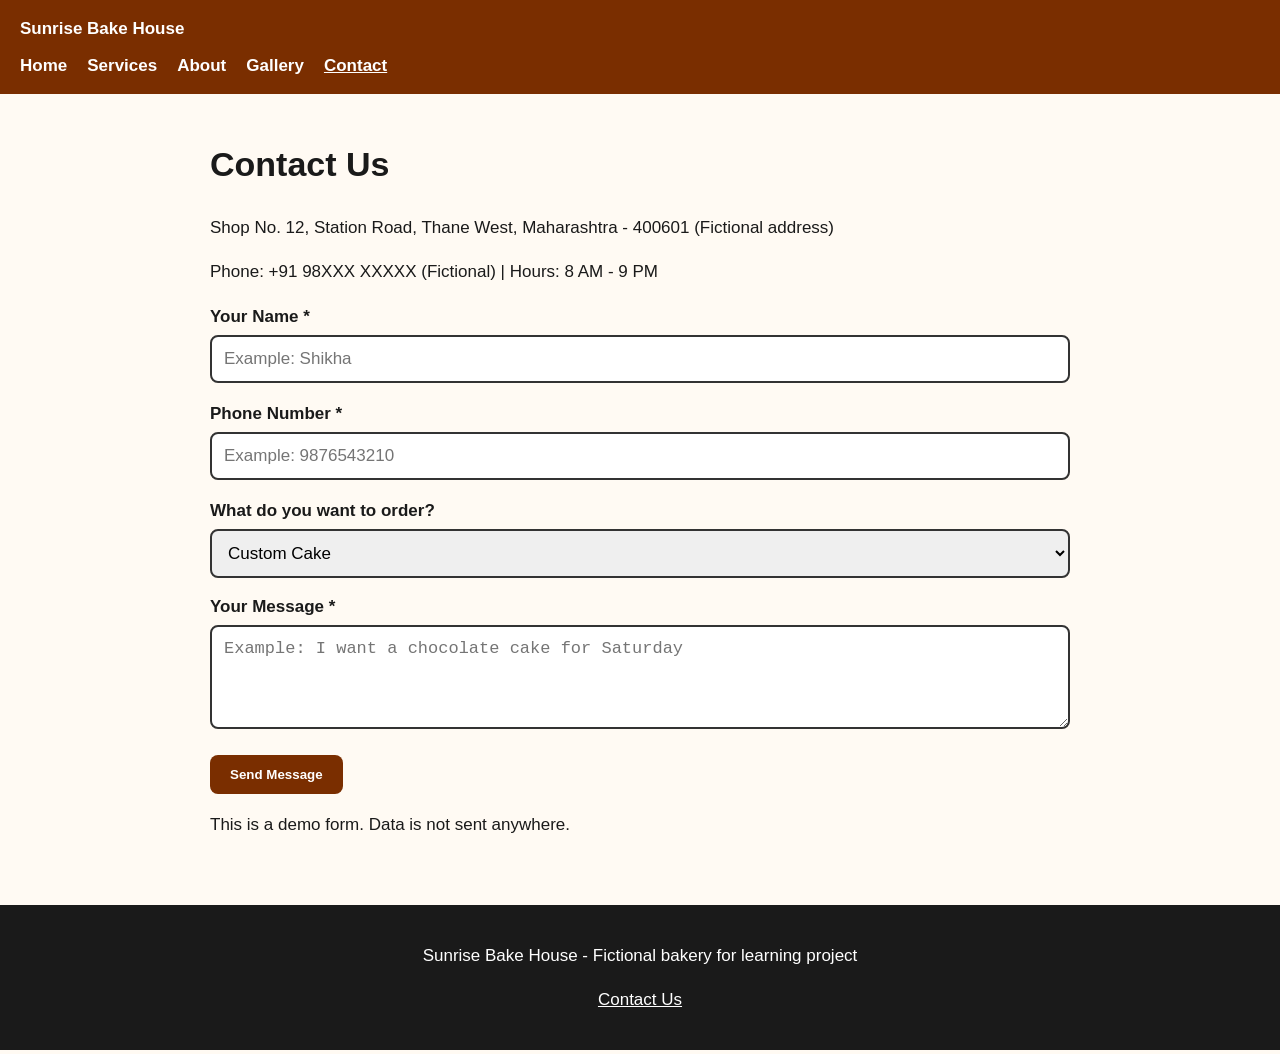
<file: contact.html>
<!DOCTYPE html>
<html lang="en">
<head>
<meta charset="UTF-8">
<meta name="viewport" content="width=device-width, initial-scale=1.0">
<title>Contact | Sunrise Bake House</title>
<meta name="description" content="Contact Sunrise Bake House for orders and enquiries.">
<link rel="stylesheet" href="styles.css">
</head>
<body>
<a class="skip-link" href="#main">Skip to main content</a>
<header>
  <a href="index.html"><strong>Sunrise Bake House</strong></a>
  <nav aria-label="Main navigation">
    <ul>
      <li><a href="index.html">Home</a></li>
      <li><a href="services.html">Services</a></li>
      <li><a href="about.html">About</a></li>
      <li><a href="gallery.html">Gallery</a></li>
      <li><a href="contact.html" aria-current="page">Contact</a></li>
    </ul>
  </nav>
</header>

<main id="main">
  <h1>Contact Us</h1>
  <p>Shop No. 12, Station Road, Thane West, Maharashtra - 400601 (Fictional address)</p>
  <p>Phone: +91 98XXX XXXXX (Fictional) | Hours: 8 AM - 9 PM</p>

  <form id="contactForm" novalidate>
    <div id="formMessage" role="status" aria-live="polite"></div>

    <label for="name">Your Name *</label>
    <input type="text" id="name" name="name" required aria-describedby="nameError" placeholder="Example: Shikha">
    <p class="error" id="nameError"></p>

    <label for="phone">Phone Number *</label>
    <input type="tel" id="phone" name="phone" required aria-describedby="phoneError" placeholder="Example: 9876543210">
    <p class="error" id="phoneError"></p>

    <label for="service">What do you want to order?</label>
    <select id="service" name="service">
      <option value="Custom Cake">Custom Cake</option>
      <option value="Fresh Breads">Fresh Breads</option>
      <option value="Snacks & Pastries">Snacks &amp; Pastries</option>
      <option value="Bulk Order">Bulk Order</option>
    </select>

    <label for="message">Your Message *</label>
    <textarea id="message" name="message" rows="4" required aria-describedby="messageError" placeholder="Example: I want a chocolate cake for Saturday"></textarea>
    <p class="error" id="messageError"></p>

    <button type="submit" class="btn">Send Message</button>
    <p>This is a demo form. Data is not sent anywhere.</p>
  </form>
</main>

<footer>
  <p>Sunrise Bake House - Fictional bakery for learning project</p>
  <p><a href="contact.html">Contact Us</a></p>
</footer>

<script>
document.getElementById('contactForm').addEventListener('submit', function(e){
  e.preventDefault();
  let valid = true;
  const name = document.getElementById('name');
  const phone = document.getElementById('phone');
  const message = document.getElementById('message');
  document.getElementById('nameError').textContent = '';
  document.getElementById('phoneError').textContent = '';
  document.getElementById('messageError').textContent = '';

  if(name.value.trim() === ''){ document.getElementById('nameError').textContent = 'Error: Please enter your name.'; valid = false; }
  if(phone.value.trim().length < 10){ document.getElementById('phoneError').textContent = 'Error: Please enter a valid 10-digit phone number.'; valid = false; }
  if(message.value.trim() === ''){ document.getElementById('messageError').textContent = 'Error: Please enter your message.'; valid = false; }

  if(valid){
    document.getElementById('formMessage').innerHTML = '<p class="success">Thank you! Your message has been received. We will call you back within 2 hours.</p>';
    this.reset();
  }
});
</script>
</body>
</html>
</file>
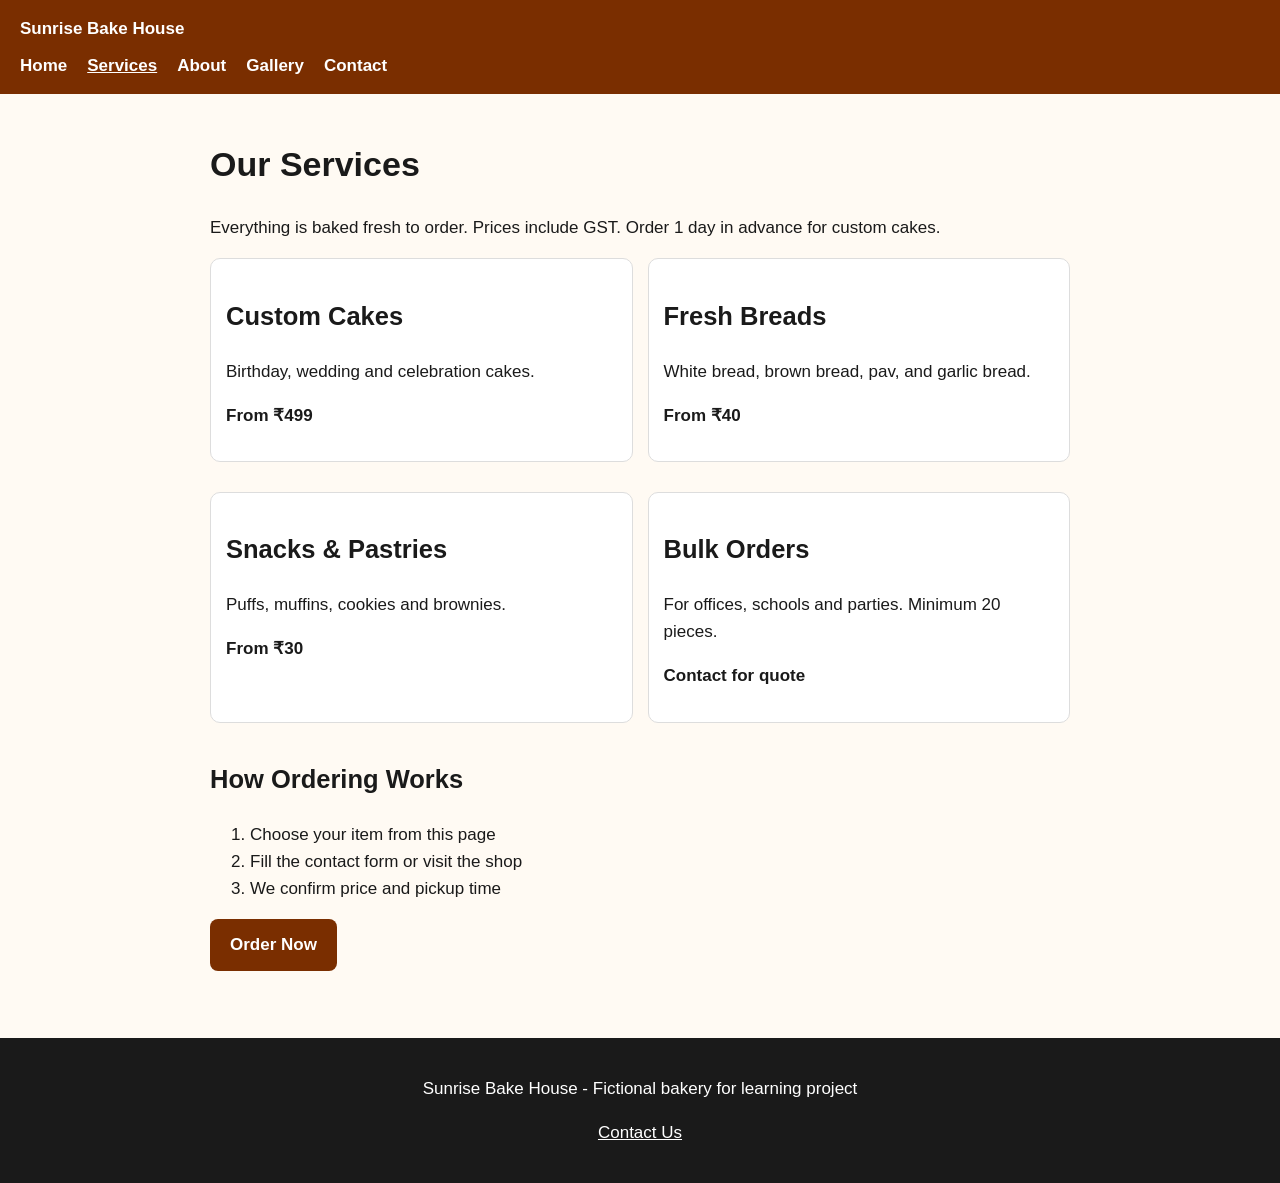
<file: services.html>
<!DOCTYPE html>
<html lang="en">
<head>
<meta charset="UTF-8">
<meta name="viewport" content="width=device-width, initial-scale=1.0">
<title>Services | Sunrise Bake House</title>
<meta name="description" content="Services offered by Sunrise Bake House: custom cakes, fresh breads, snacks and bulk orders.">
<link rel="stylesheet" href="styles.css">
</head>
<body>
<a class="skip-link" href="#main">Skip to main content</a>
<header>
  <a href="index.html"><strong>Sunrise Bake House</strong></a>
  <nav aria-label="Main navigation">
    <ul>
      <li><a href="index.html">Home</a></li>
      <li><a href="services.html" aria-current="page">Services</a></li>
      <li><a href="about.html">About</a></li>
      <li><a href="gallery.html">Gallery</a></li>
      <li><a href="contact.html">Contact</a></li>
    </ul>
  </nav>
</header>

<main id="main">
  <h1>Our Services</h1>
  <p>Everything is baked fresh to order. Prices include GST. Order 1 day in advance for custom cakes.</p>

  <div class="grid">
    <div class="card"><h2>Custom Cakes</h2><p>Birthday, wedding and celebration cakes.</p><p><strong>From ₹499</strong></p></div>
    <div class="card"><h2>Fresh Breads</h2><p>White bread, brown bread, pav, and garlic bread.</p><p><strong>From ₹40</strong></p></div>
    <div class="card"><h2>Snacks &amp; Pastries</h2><p>Puffs, muffins, cookies and brownies.</p><p><strong>From ₹30</strong></p></div>
    <div class="card"><h2>Bulk Orders</h2><p>For offices, schools and parties. Minimum 20 pieces.</p><p><strong>Contact for quote</strong></p></div>
  </div>

  <h2>How Ordering Works</h2>
  <ol>
    <li>Choose your item from this page</li>
    <li>Fill the contact form or visit the shop</li>
    <li>We confirm price and pickup time</li>
  </ol>
  <p><a class="btn" href="contact.html">Order Now</a></p>
</main>

<footer>
  <p>Sunrise Bake House - Fictional bakery for learning project</p>
  <p><a href="contact.html">Contact Us</a></p>
</footer>
</body>
</html>
</file>
<file: styles.css>
* { box-sizing: border-box; }

body {
  font-family: Arial, sans-serif;
  font-size: 17px;
  line-height: 1.6;
  margin: 0;
  background: #fffaf3;
  color: #1a1a1a;
}

a { color: #7a2e00; }
a:focus, button:focus, input:focus, textarea:focus, select:focus {
  outline: 3px solid #7a2e00;
  outline-offset: 3px;
}

.skip-link {
  position: absolute;
  left: 10px;
  top: -50px;
  background: #7a2e00;
  color: #fff;
  padding: 10px 15px;
  z-index: 100;
}
.skip-link:focus { top: 10px; }

header {
  background: #7a2e00;
  color: #fff;
  padding: 15px 20px;
}
header a { color: #fff; text-decoration: none; }
nav ul { list-style: none; padding: 0; margin: 10px 0 0; display: flex; gap: 20px; flex-wrap: wrap; }
nav a { font-weight: bold; }
nav a[aria-current="page"] { text-decoration: underline; }

main { max-width: 900px; margin: 0 auto; padding: 20px; }
.hero { background: #ffe8d6; padding: 25px; border-radius: 10px; }
.card { background: #fff; border: 1px solid #ddd; border-radius: 10px; padding: 15px; margin-bottom: 15px; }
.grid { display: grid; grid-template-columns: 1fr 1fr; gap: 15px; }
.grid img { width: 100%; height: 200px; object-fit: cover; border-radius: 8px; }
.btn { display: inline-block; background: #7a2e00; color: #fff; padding: 12px 20px; border-radius: 8px; text-decoration: none; font-weight: bold; border: none; cursor: pointer; }
label { display: block; font-weight: bold; margin-top: 15px; }
input, textarea, select { width: 100%; padding: 12px; font-size: 17px; margin-top: 5px; border: 2px solid #333; border-radius: 8px; }
.error { color: #b00020; font-weight: bold; }
.success { background: #d4edda; border: 2px solid #155724; padding: 15px; border-radius: 8px; }
footer { background: #1a1a1a; color: #fff; text-align: center; padding: 20px; margin-top: 30px; }
footer a { color: #fff; }
@media (max-width: 600px) { .grid { grid-template-columns: 1fr; } }
</file>
